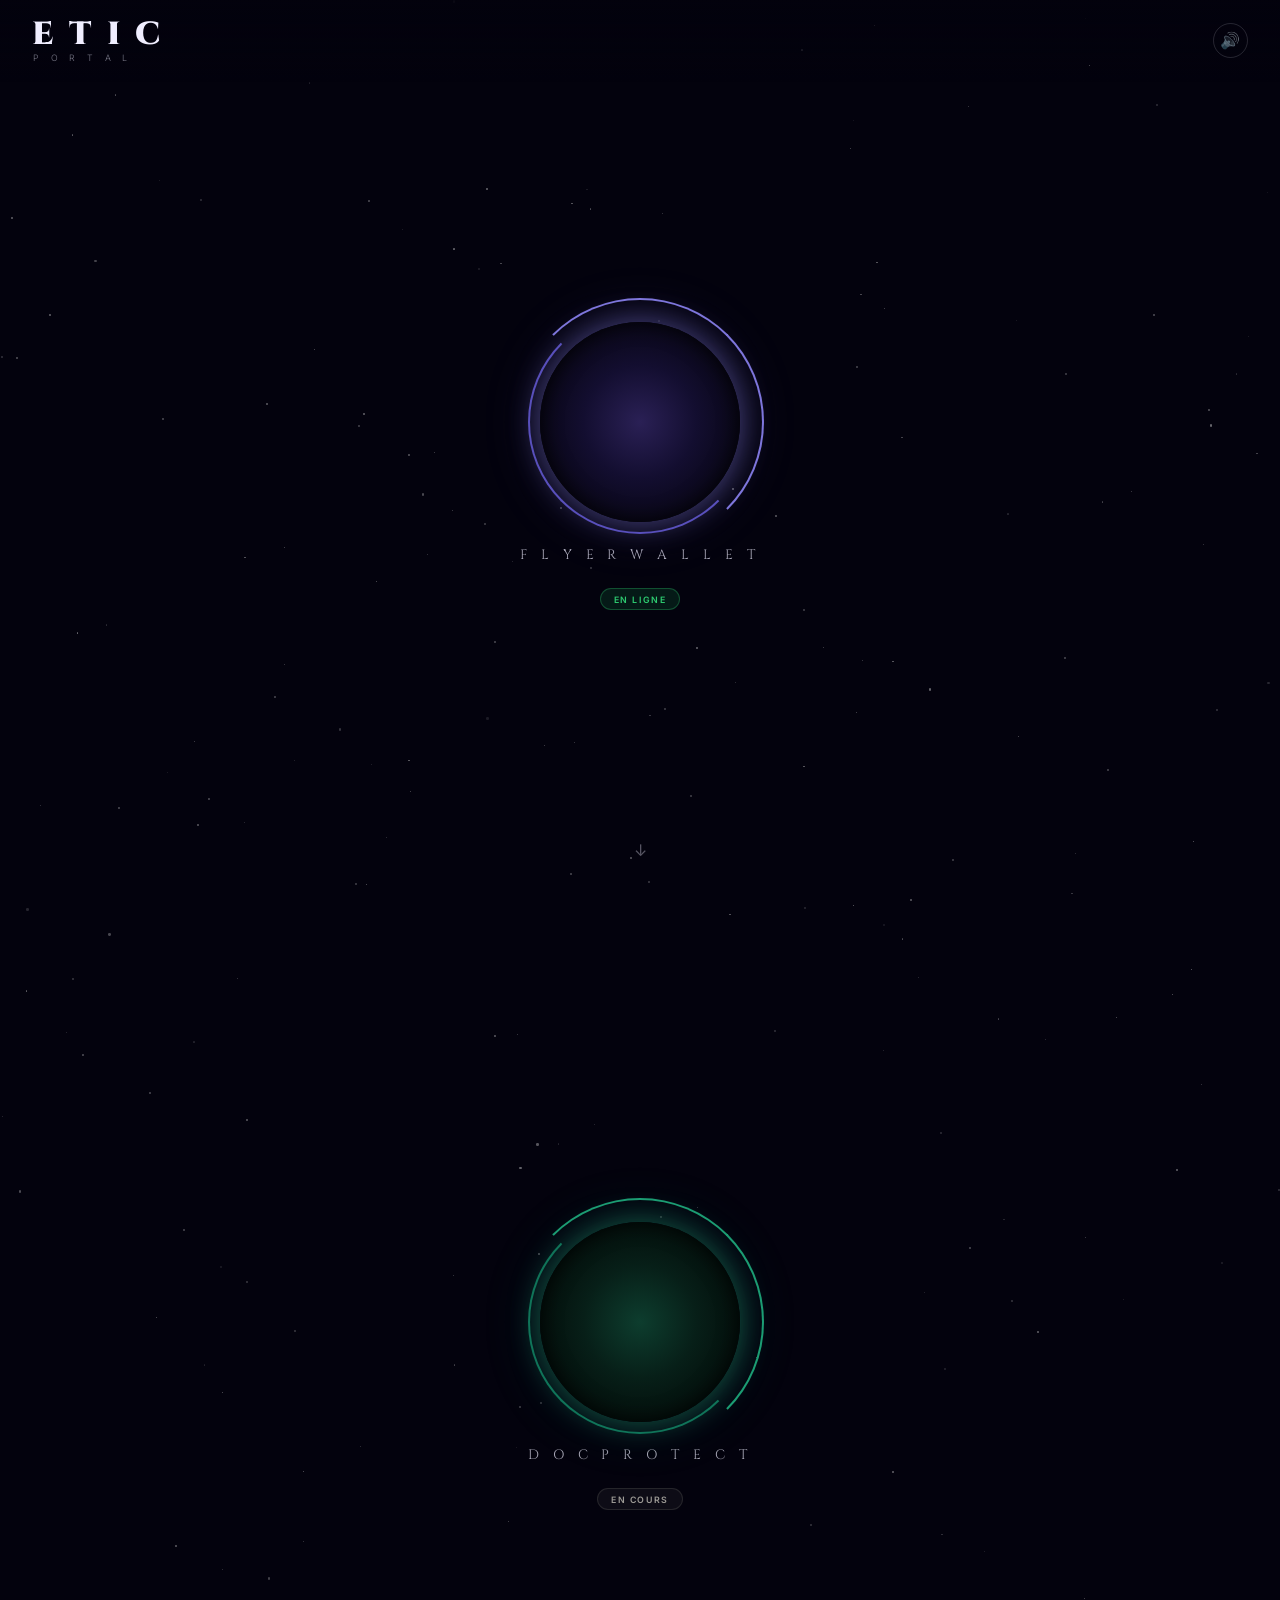
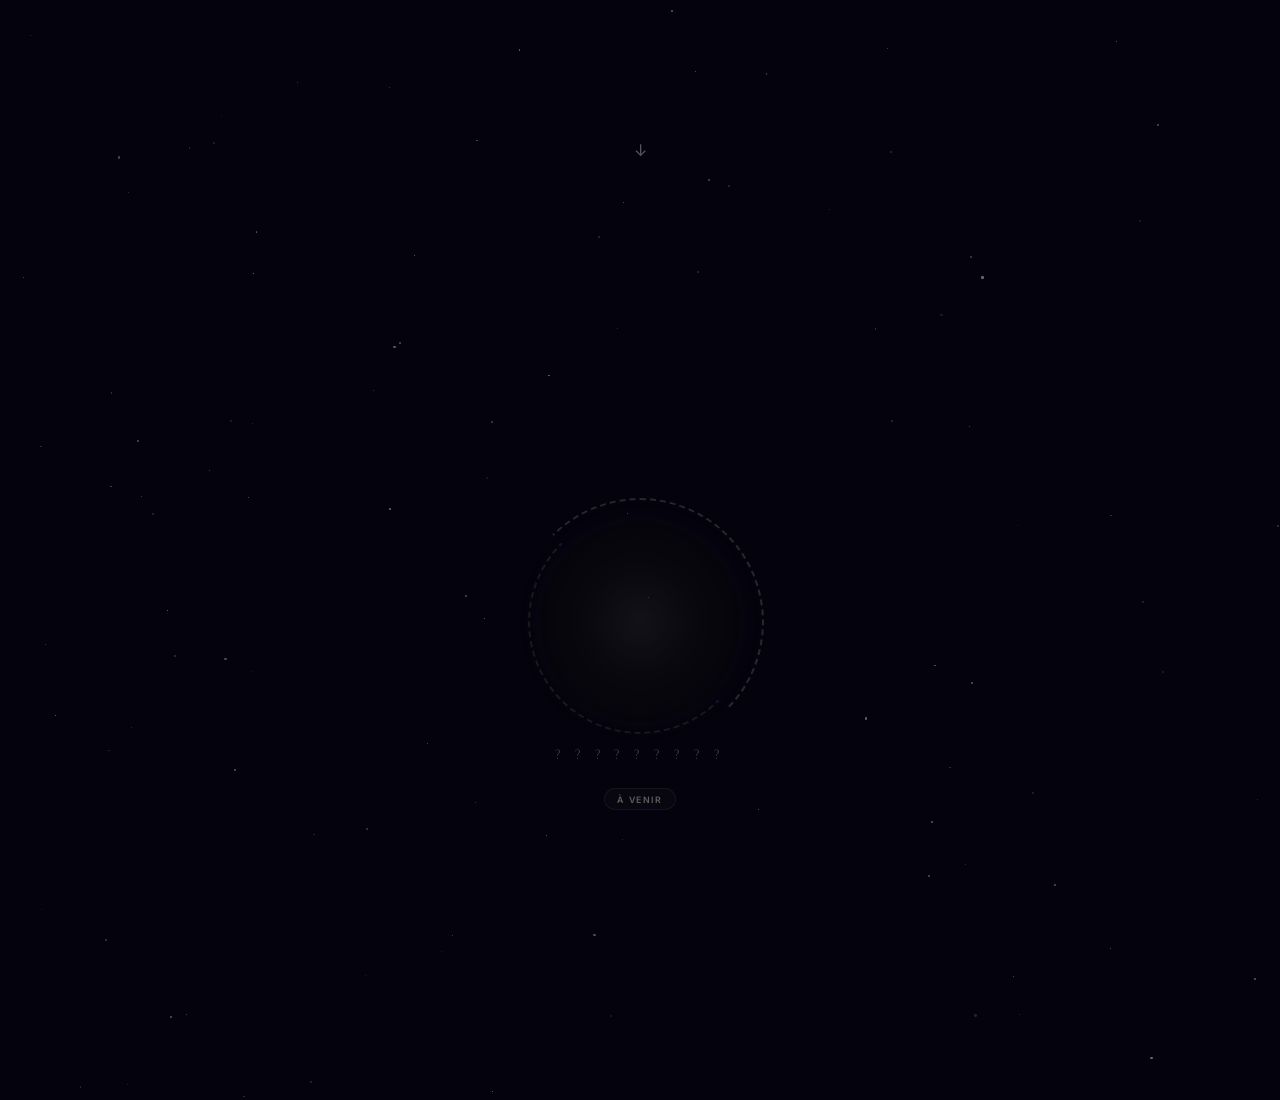
<file: index.html>
<!DOCTYPE html>
<html lang="fr">
<head>
  <meta charset="UTF-8" />
  <meta name="viewport" content="width=device-width, initial-scale=1.0" />
  <title>ETiC Portal</title>
  <link rel="preconnect" href="https://fonts.googleapis.com" />
  <link rel="preconnect" href="https://fonts.gstatic.com" crossorigin />
  <link href="https://fonts.googleapis.com/css2?family=Cinzel:wght@400;700;900&family=Inter:wght@300;400;600&display=swap" rel="stylesheet" />
  <link rel="stylesheet" href="css/style.css" />
</head>
<body>

  <!-- Header fixe -->
  <header class="site-header">
    <div class="logo">
      <span class="logo-name">ETiC</span>
      <span class="logo-sub">P O R T A L</span>
    </div>
    <button class="sound-btn" id="soundToggle" aria-label="Toggle sound">🔊</button>
  </header>

  <!-- Fond étoilé -->
  <div id="stars-container"></div>

  <!-- Contenu principal scrollable -->
  <main class="portal-scroll">

    <!-- Section 1 : FlyerWallet -->
    <section class="portal-section" id="section-flyerwallet">
      <div class="portal-wrapper">
        <a class="portal-link" href="https://flyerwallet.vercel.app/" target="_blank" rel="noopener noreferrer" aria-label="Ouvrir FlyerWallet">
          <div class="portal portal--violet" data-color="#7F77DD" id="portal-flyerwallet">
            <div class="portal__ring portal__ring--outer"></div>
            <div class="portal__ring portal__ring--mid"></div>
            <div class="portal__core"></div>
          </div>
        </a>
        <p class="portal-name">F L Y E R W A L L E T</p>
        <span class="portal-badge badge--online">EN LIGNE</span>
      </div>
      <div class="scroll-indicator" aria-hidden="true">
        <span class="scroll-arrow">&#8595;</span>
      </div>
    </section>

    <!-- Section 2 : docProtect -->
    <section class="portal-section" id="section-docprotect">
      <div class="portal-wrapper">
        <a class="portal-link" href="./docprotect/index.html" aria-label="Ouvrir docProtect">
          <div class="portal portal--teal" data-color="#1D9E75" id="portal-docprotect">
            <div class="portal__ring portal__ring--outer"></div>
            <div class="portal__ring portal__ring--mid"></div>
            <div class="portal__core"></div>
          </div>
        </a>
        <p class="portal-name">D O C P R O T E C T</p>
        <span class="portal-badge badge--progress">EN COURS</span>
      </div>
      <div class="scroll-indicator" aria-hidden="true">
        <span class="scroll-arrow">&#8595;</span>
      </div>
    </section>

    <!-- Section 3 : Futur projet -->
    <section class="portal-section" id="section-future">
      <div class="portal-wrapper">
        <div class="portal portal--future" aria-disabled="true">
          <div class="portal__ring portal__ring--outer"></div>
          <div class="portal__ring portal__ring--mid"></div>
          <div class="portal__core"></div>
        </div>
        <p class="portal-name portal-name--dim">? ? ? ? ? ? ? ? ?</p>
        <span class="portal-badge badge--soon">À VENIR</span>
      </div>
    </section>

  </main>

  <script src="js/main.js"></script>
</body>
</html>
</file>
<file: css/style.css>
/* ===================================
   ETiC Portal — Space Hub Stylesheet
   =================================== */

@import url('https://fonts.googleapis.com/css2?family=Cinzel:wght@400;700;900&family=Inter:wght@300;400;600&display=swap');

/* --- Reset & Base --- */
*, *::before, *::after {
  box-sizing: border-box;
  margin: 0;
  padding: 0;
}

:root {
  --bg: #03020d;
  --violet-light: #7F77DD;
  --violet-dark: #534AB7;
  --teal-light: #1D9E75;
  --teal-dark: #0F6E56;
  --grey: #5F5E5A;
  --grey-dark: #3a3935;
  --white: #f0eeff;
  --portal-size-mobile: 140px;
  --portal-size-desktop: 200px;
}

html {
  scroll-behavior: smooth;
}

body {
  background-color: var(--bg);
  color: var(--white);
  font-family: 'Inter', sans-serif;
  overflow-x: hidden;
  position: relative;
}

/* --- Étoiles --- */
#stars-container {
  position: absolute;
  top: 0;
  left: 0;
  width: 100%;
  height: 100%;
  z-index: 0;
  pointer-events: none;
  overflow: hidden;
}

/* --- Étoile filante --- */
.shooting-star {
  position: fixed;
  width: 120px;
  height: 2px;
  background: linear-gradient(to right, #ffffff, rgba(255,255,255,0));
  border-radius: 1px;
  pointer-events: none;
  z-index: 50;
  animation: shoot 1.2s ease-out forwards;
}

.star {
  position: absolute;
  border-radius: 50%;
  background: #fff;
  animation: twinkle var(--duration, 3s) ease-in-out var(--delay, 0s) infinite;
}

/* --- Header --- */
.site-header {
  position: fixed;
  top: 0;
  left: 0;
  right: 0;
  z-index: 100;
  display: flex;
  align-items: center;
  justify-content: space-between;
  padding: 1.2rem 2rem;
  background: linear-gradient(to bottom, rgba(3,2,13,0.95) 0%, transparent 100%);
}

.logo {
  display: flex;
  flex-direction: column;
  line-height: 1;
  gap: 0.15rem;
}

.logo-name {
  font-family: 'Cinzel', serif;
  font-size: 1.6rem;
  font-weight: 900;
  letter-spacing: 0.5em;
  color: var(--white);
  text-transform: uppercase;
}

.logo-sub {
  font-family: 'Inter', sans-serif;
  font-size: 0.55rem;
  font-weight: 300;
  letter-spacing: 0.55em;
  color: rgba(240, 238, 255, 0.5);
  text-transform: uppercase;
  padding-left: 0.1em;
}

.sound-btn {
  background: none;
  border: 1px solid rgba(240, 238, 255, 0.15);
  color: rgba(240, 238, 255, 0.5);
  font-size: 1rem;
  width: 2.2rem;
  height: 2.2rem;
  border-radius: 50%;
  cursor: pointer;
  display: flex;
  align-items: center;
  justify-content: center;
  transition: border-color 0.3s, color 0.3s;
}

.sound-btn:hover {
  border-color: rgba(240, 238, 255, 0.4);
  color: var(--white);
}

/* --- Main scroll --- */
.portal-scroll {
  position: relative;
  z-index: 1;
}

/* --- Section portail --- */
.portal-section {
  min-height: 100vh;
  display: flex;
  flex-direction: column;
  align-items: center;
  justify-content: center;
  position: relative;
  padding: 6rem 1rem 4rem;
}

.portal-wrapper {
  display: flex;
  flex-direction: column;
  align-items: center;
  gap: 1.5rem;
}

/* --- Portail (trou noir) --- */
.portal {
  position: relative;
  width: var(--portal-size-mobile);
  height: var(--portal-size-mobile);
  border-radius: 50%;
  cursor: default;
  animation: floatY 5s ease-in-out infinite;
  flex-shrink: 0;
}

.portal-link {
  display: block;
  text-decoration: none;
}

.portal-link .portal {
  cursor: pointer;
  transition: filter 0.3s, transform 0.3s;
}

.portal-link:hover .portal {
  filter: brightness(1.5);
}

.portal-link:hover .portal .portal__ring {
  transform-origin: center;
  transform: scale(1.05);
}

/* Anneaux */
.portal__ring {
  position: absolute;
  border-radius: 50%;
  border: 2px solid transparent;
}

.portal__ring--outer {
  inset: -18px;
  animation: spinCW 8s linear infinite;
}

.portal__ring--mid {
  inset: -8px;
  animation: spinCCW 6s linear infinite;
}

/* Core = trou noir central */
.portal__core {
  position: absolute;
  inset: 0;
  border-radius: 50%;
}

/* --- Violet (FlyerWallet) --- */
.portal--violet .portal__core {
  background: radial-gradient(circle, #2a2055 0%, #130e30 40%, #000 100%);
  box-shadow:
    0 0 30px rgba(127, 119, 221, 0.5),
    0 0 60px rgba(127, 119, 221, 0.2),
    inset 0 0 20px rgba(0, 0, 0, 0.8);
  animation: pulseGlow 3s ease-in-out infinite;
}

.portal--violet .portal__ring--outer {
  border-top-color: var(--violet-light);
  border-right-color: var(--violet-light);
}

.portal--violet .portal__ring--mid {
  border-bottom-color: var(--violet-dark);
  border-left-color: var(--violet-dark);
}

/* --- Teal (docProtect) --- */
.portal--teal .portal__core {
  background: radial-gradient(circle, #0d3d2e 0%, #071f18 40%, #000 100%);
  box-shadow:
    0 0 30px rgba(29, 158, 117, 0.5),
    0 0 60px rgba(29, 158, 117, 0.2),
    inset 0 0 20px rgba(0, 0, 0, 0.8);
  animation: pulseGlowTeal 3s ease-in-out infinite;
}

.portal--teal .portal__ring--outer {
  border-top-color: var(--teal-light);
  border-right-color: var(--teal-light);
}

.portal--teal .portal__ring--mid {
  border-bottom-color: var(--teal-dark);
  border-left-color: var(--teal-dark);
}

/* --- Futur (grisé, dashed) --- */
.portal--future {
  opacity: 0.4;
  cursor: not-allowed;
}

.portal--future .portal__core {
  background: radial-gradient(circle, #2a2a28 0%, #111110 40%, #000 100%);
  box-shadow: 0 0 20px rgba(95, 94, 90, 0.2);
}

.portal--future .portal__ring--outer {
  border-style: dashed;
  border-top-color: var(--grey);
  border-right-color: var(--grey);
}

.portal--future .portal__ring--mid {
  border-style: dashed;
  border-bottom-color: var(--grey-dark);
  border-left-color: var(--grey-dark);
  animation-duration: 10s;
}

/* --- Texte portail --- */
.portal-name {
  font-family: 'Cinzel', serif;
  font-size: 0.7rem;
  font-weight: 400;
  letter-spacing: 0.4em;
  color: rgba(240, 238, 255, 0.7);
  text-align: center;
}

.portal-name--dim {
  color: rgba(240, 238, 255, 0.25);
}

/* --- Badges --- */
.portal-badge {
  font-family: 'Inter', sans-serif;
  font-size: 0.55rem;
  font-weight: 600;
  letter-spacing: 0.18em;
  padding: 0.3rem 0.8rem;
  border-radius: 999px;
  text-transform: uppercase;
}

.badge--online {
  background: rgba(29, 200, 100, 0.12);
  color: #2ecc71;
  border: 1px solid rgba(46, 204, 113, 0.3);
}

.badge--progress {
  background: rgba(95, 94, 90, 0.12);
  color: #9d9b96;
  border: 1px solid rgba(95, 94, 90, 0.3);
}

.badge--soon {
  background: rgba(50, 50, 48, 0.12);
  color: #5f5e5a;
  border: 1px solid rgba(50, 50, 48, 0.3);
}

/* --- Scroll indicator --- */
.scroll-indicator {
  position: absolute;
  bottom: 2.5rem;
  left: 50%;
  transform: translateX(-50%);
  opacity: 0.35;
}

.scroll-arrow {
  font-size: 1rem;
  display: block;
  animation: bounceDown 2s ease-in-out infinite;
  color: var(--white);
}

/* --- Particules --- */
.particle {
  position: absolute;
  border-radius: 50%;
  pointer-events: none;
  animation: particleFly var(--fly-duration, 0.8s) ease-out forwards;
}

/* ===================================
   Keyframes
   =================================== */

@keyframes spinCW {
  from { transform: rotate(0deg); }
  to   { transform: rotate(360deg); }
}

@keyframes spinCCW {
  from { transform: rotate(0deg); }
  to   { transform: rotate(-360deg); }
}

@keyframes floatY {
  0%, 100% { transform: translateY(0); }
  50%       { transform: translateY(-10px); }
}

@keyframes twinkle {
  0%, 100% { opacity: var(--opacity-min, 0.2); }
  50%       { opacity: var(--opacity-max, 1); }
}

@keyframes pulseGlow {
  0%, 100% {
    box-shadow:
      0 0 20px rgba(127, 119, 221, 0.4),
      0 0 40px rgba(127, 119, 221, 0.15),
      inset 0 0 20px rgba(0, 0, 0, 0.8);
  }
  50% {
    box-shadow:
      0 0 45px rgba(127, 119, 221, 0.7),
      0 0 90px rgba(127, 119, 221, 0.3),
      inset 0 0 20px rgba(0, 0, 0, 0.8);
  }
}

@keyframes pulseGlowTeal {
  0%, 100% {
    box-shadow:
      0 0 20px rgba(29, 158, 117, 0.4),
      0 0 40px rgba(29, 158, 117, 0.15),
      inset 0 0 20px rgba(0, 0, 0, 0.8);
  }
  50% {
    box-shadow:
      0 0 45px rgba(29, 158, 117, 0.7),
      0 0 90px rgba(29, 158, 117, 0.3),
      inset 0 0 20px rgba(0, 0, 0, 0.8);
  }
}

@keyframes bounceDown {
  0%, 100% { transform: translateY(0); opacity: 0.35; }
  50%       { transform: translateY(8px); opacity: 0.6; }
}

@keyframes particleFly {
  0%   { opacity: 1; transform: translate(0, 0) scale(1); }
  100% { opacity: 0; transform: translate(var(--tx, 40px), var(--ty, -40px)) scale(0.2); }
}

@keyframes shoot {
  0%   { opacity: 1; transform: rotate(-45deg); }
  100% { opacity: 0; transform: rotate(-45deg) translateX(-400px); }
}

/* ===================================
   Responsive Desktop
   =================================== */
@media (min-width: 768px) {
  .portal {
    width: var(--portal-size-desktop);
    height: var(--portal-size-desktop);
  }

  .portal__ring--outer {
    inset: -24px;
  }

  .portal__ring--mid {
    inset: -12px;
  }

  .portal-name {
    font-size: 0.85rem;
  }

  .logo-name {
    font-size: 2rem;
  }
}
</file>
